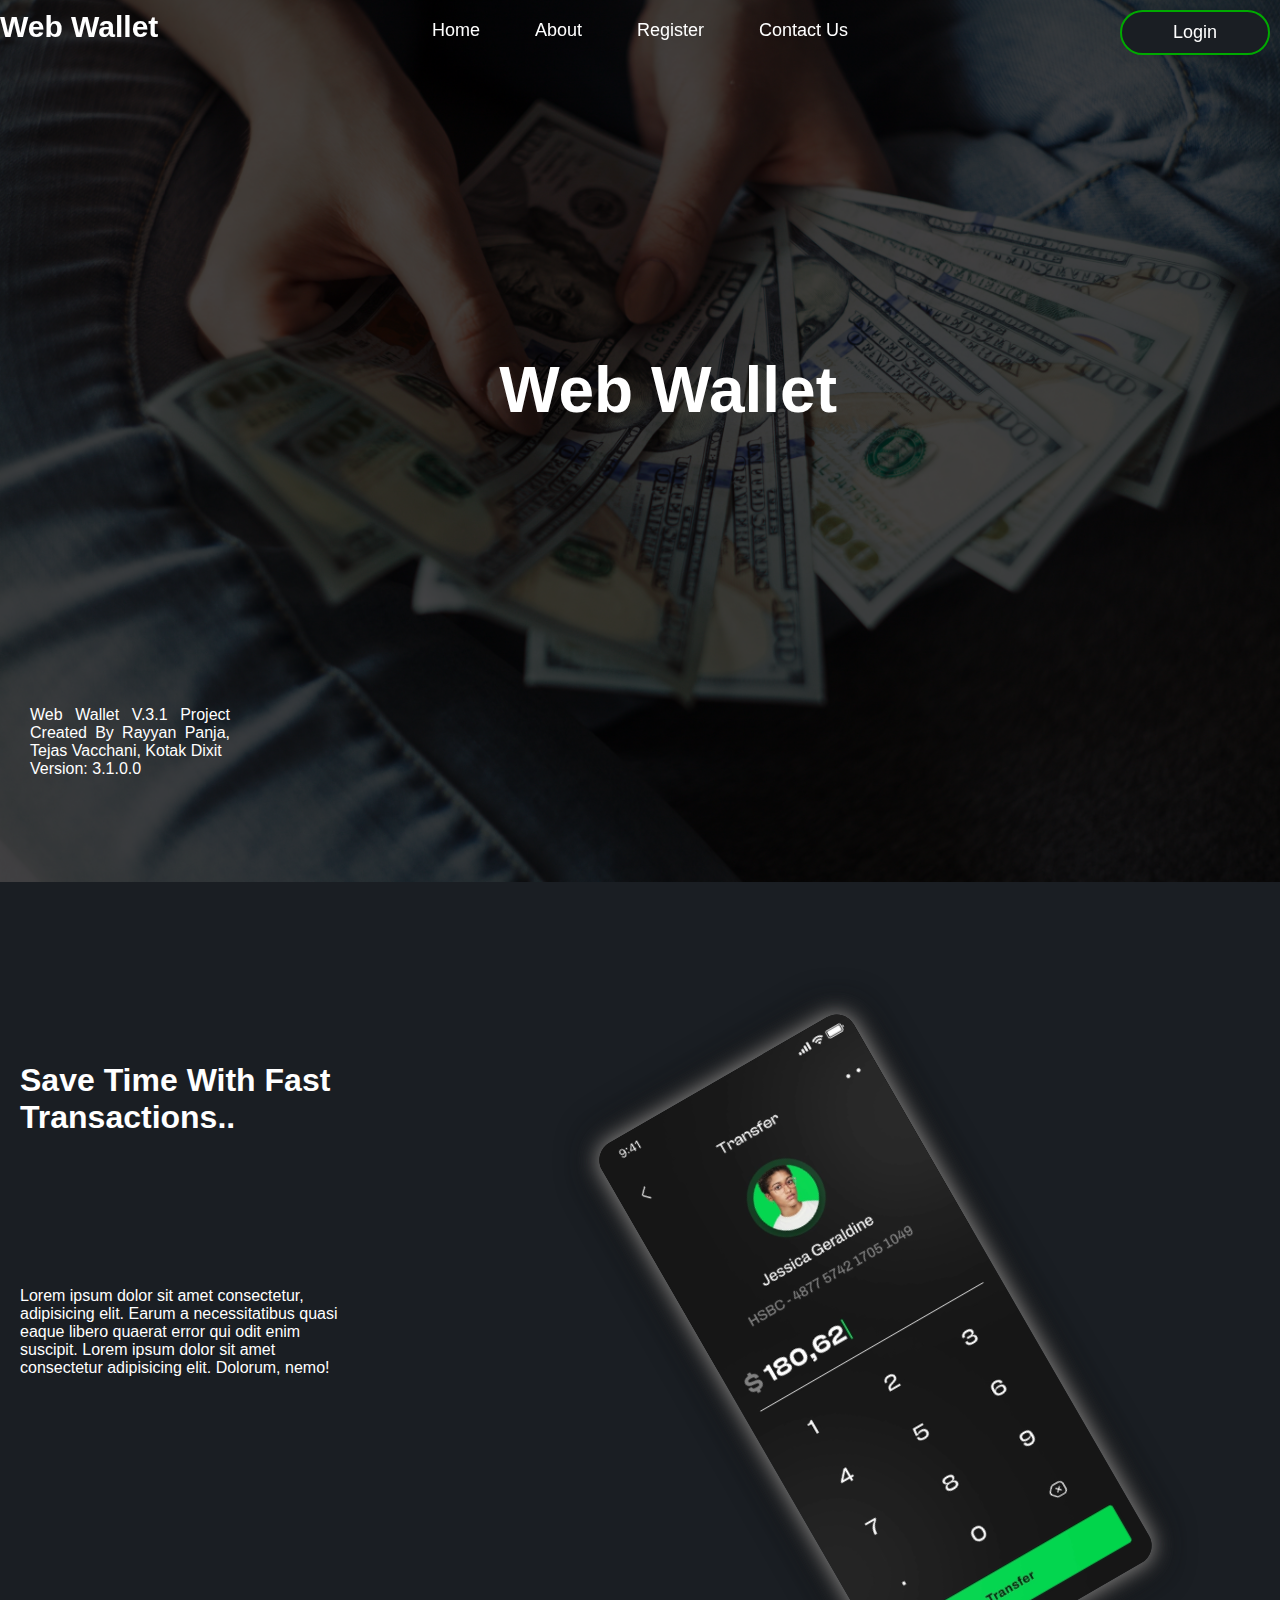
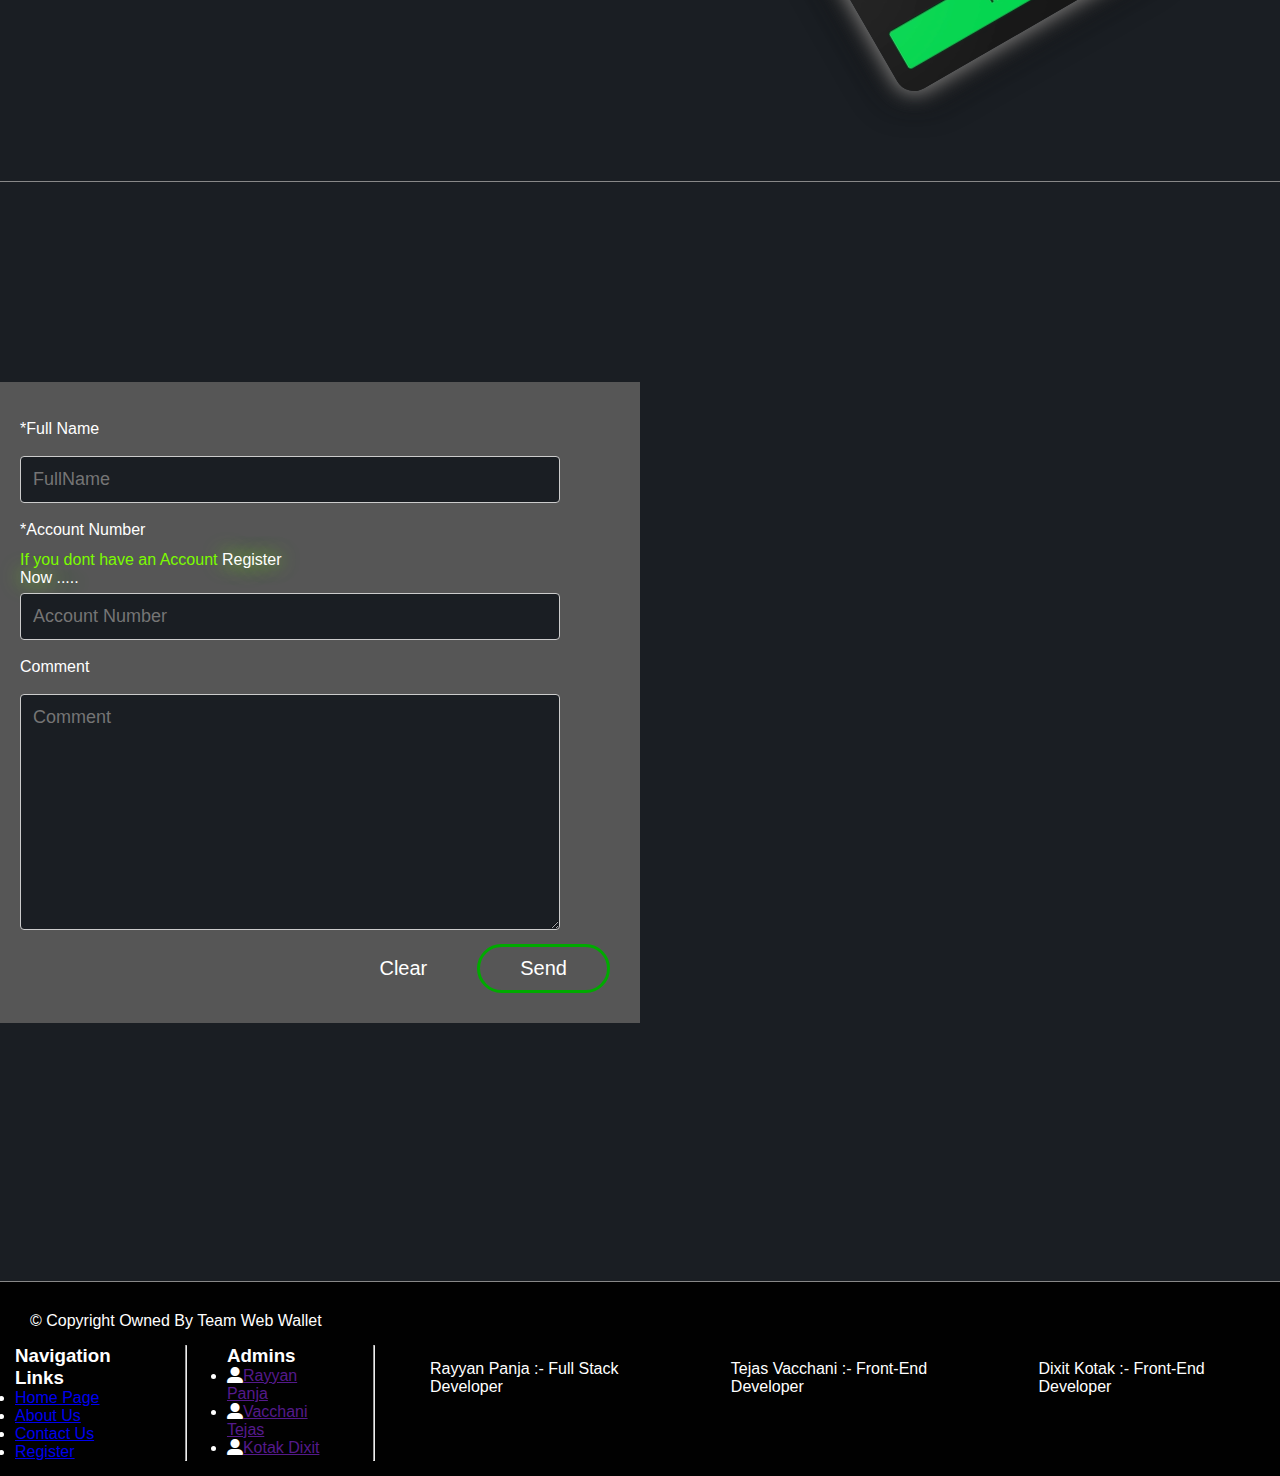
<file: index.html>
<!DOCTYPE html>
<html lang="en">

<head>
    <meta charset="UTF-8">
    <meta http-equiv="X-UA-Compatible" content="IE=edge">
    <meta name="viewport" content="width=device-width, initial-scale=1.0">
    <title>Web Wallet</title>
    <!-- Google Fonts -->
    <link href="http://fonts.cdnfonts.com/css/clash-display" rel="stylesheet">
    <!-- Icon Library -->
    <link rel="stylesheet" href="assets/icons/fontawesome-free-6.1.2-web/fontawesome-free-6.1.2-web/css/all.css">
    <!-- Css -->
    <link rel="stylesheet" href="assets/css/style.css">
    <link rel="stylesheet" href="assets/css/nav.css">
    <link rel="stylesheet" href="assets/css/form.css">
    <link rel="stylesheet" href="assets/css/mediaq.css">
</head>

<body id="Home">


    <div class="hidden-login-form" id="login-form">
        <button type="submit" class="close-btn" onclick="loginform()">X</button>
        <form action="assets/php/login.php" method="post">
            <div class="row">
                <div class="col-lab">
                    <label for="Account Number">Account Number</label>
                </div>
                <div class="col-inp">
                    <input type="number" name="accountnumber" id="accno" class="input" placeholder="Account Number">
                </div>
            </div>
            <div class="row">
                <div class="col-lab">
                    <label for="Password">Password</label>
                </div>
                <div class="col-inp">
                    <input type="password" name="password" id="psw" class="input" placeholder="Password">
                    <a href="">Forget Password??</a>
                </div>
                <div class="row">
                    <div class="btn-set">
                        <button type="submit" class="cancle-btn">Clear</button>
                        <button type="submit" class="ok-btn">Login</button>
                    </div>
                </div>
                <div class="row">
                    <p>Dont Have an Account Register Now</p>
                    <a href="">Register</a>
                </div>
            </div>
        </form>
    </div>
    <header>
        <img src="assets/img/hero-img.jpg" class="hero-img">
        <div class="new-login">
            <button type="submit" class="nav-btn" onclick="loginform()">Login</button>
        </div>
        <nav class="navbar" id="nav">
            <div class="nav-logo">
                <a href="#Home">
                    <h1>Web Wallet</h1>
                </a>
            </div>
            <a href="#Home" class="nav-link">Home</a>
            <a href="#About" class="nav-link">About</a>
            <a href="assets/html/register.html" class="nav-link">Register</a>
            <a href="#Contact" class="nav-link">Contact Us</a>
            <a href="javascript:void(0)" class="icon" onclick="navbarresponse()"><i class="fa fa-bars"></i></a>
            <div class="nav-login">
                <button type="submit" class="nav-btn" onclick="loginform()">Login</button>
            </div>
        </nav>

        <div class="main-logo">
            <h1>Web Wallet</h1>
        </div>
        <div class="hero-txt">
            <p>Web Wallet V.3.1 Project Created By Rayyan Panja, Tejas Vacchani, Kotak Dixit</p>
            <p>Version: 3.1.0.0</p>
        </div>
    </header>

    <section id="About">

        <h1>Save Time With Fast Transactions..</h1>

        <div class="about-txt">
            <p>Lorem ipsum dolor sit amet consectetur, adipisicing elit. Earum a necessitatibus quasi eaque libero
                quaerat error qui odit enim suscipit. Lorem ipsum dolor sit amet consectetur adipisicing elit. Dolorum,
                nemo!</p>
        </div>

        <div class="about-img">
            <img src="assets/img/mobile.png" alt="">
        </div>

    </section>

    <section id="Contact">
        <div class="form-contact-container">
            <form action="" method="post">
                <div class="row">
                    <div class="col-lab">
                        <label for="Name">*Full Name</label>
                    </div>
                    <div class="col-inp">
                        <input type="text" name="name" id="name" class="input" placeholder="FullName">
                    </div>
                </div>
                <div class="row">
                    <div class="col-lab">
                        <label for="Account">*Account Number</label>
                        <p style="color:lawngreen;">If you dont have an Account
                            <a href="assets/html/register.html">
                                Register Now
                            </a>
                        </p>
                    </div>
                    <div class="col-inp">
                        <input type="number" name="accountnumber" id="accno" class="input" placeholder="Account Number">
                    </div>
                </div>
                <div class="row">
                    <div class="col-lab">
                        <label for="msg">Comment</label>
                    </div>
                    <div class="col-inp">
                        <textarea name="comment" id="comment" cols="30" rows="10" class="input"
                            placeholder="Comment"></textarea>
                    </div>
                </div>
                <div class="row">
                    <div class="btn-set">
                        <button type="reset" class="cancle-btn">Clear</button>
                        <button type="submit" class="ok-btn">Send</button>
                    </div>
                </div>
            </form>
        </div>
    </section>

    <footer>
        <p>&copy; Copyright Owned By Team Web Wallet </p>
        <div class="flex">

            <nav class="footer-nav-1">
                <h3>Navigation Links</h3>
                <ul>
                    <li><a href="#" class="footer-links">Home Page</a></li>
                    <li><a href="#" class="footer-links">About Us</a></li>
                    <li><a href="#" class="footer-links">Contact Us</a></li>
                    <li><a href="#" class="footer-links">Register</a></li>
                </ul>
            </nav>
            <hr>
            <nav class="footer-nav-2">
                <h3>Admins</h3>
                <ul>
                    <li><i class="fa fa-user-alt"></i><a href="">Rayyan Panja</a></li>
                    <li><i class="fa fa-user-alt"></i><a href="">Vacchani Tejas</a></li>
                    <li><i class="fa fa-user-alt"></i><a href="">Kotak Dixit</a></li>
                </ul>
            </nav>
            <hr>
            <p>Rayyan Panja :- Full Stack Developer</p>
            <p>Tejas Vacchani :- Front-End Developer</p>
            <p>Dixit Kotak :- Front-End Developer</p>
        </div>
    </footer>

</body>
<script src="assets/js/main.js"></script>

</html>
</file>
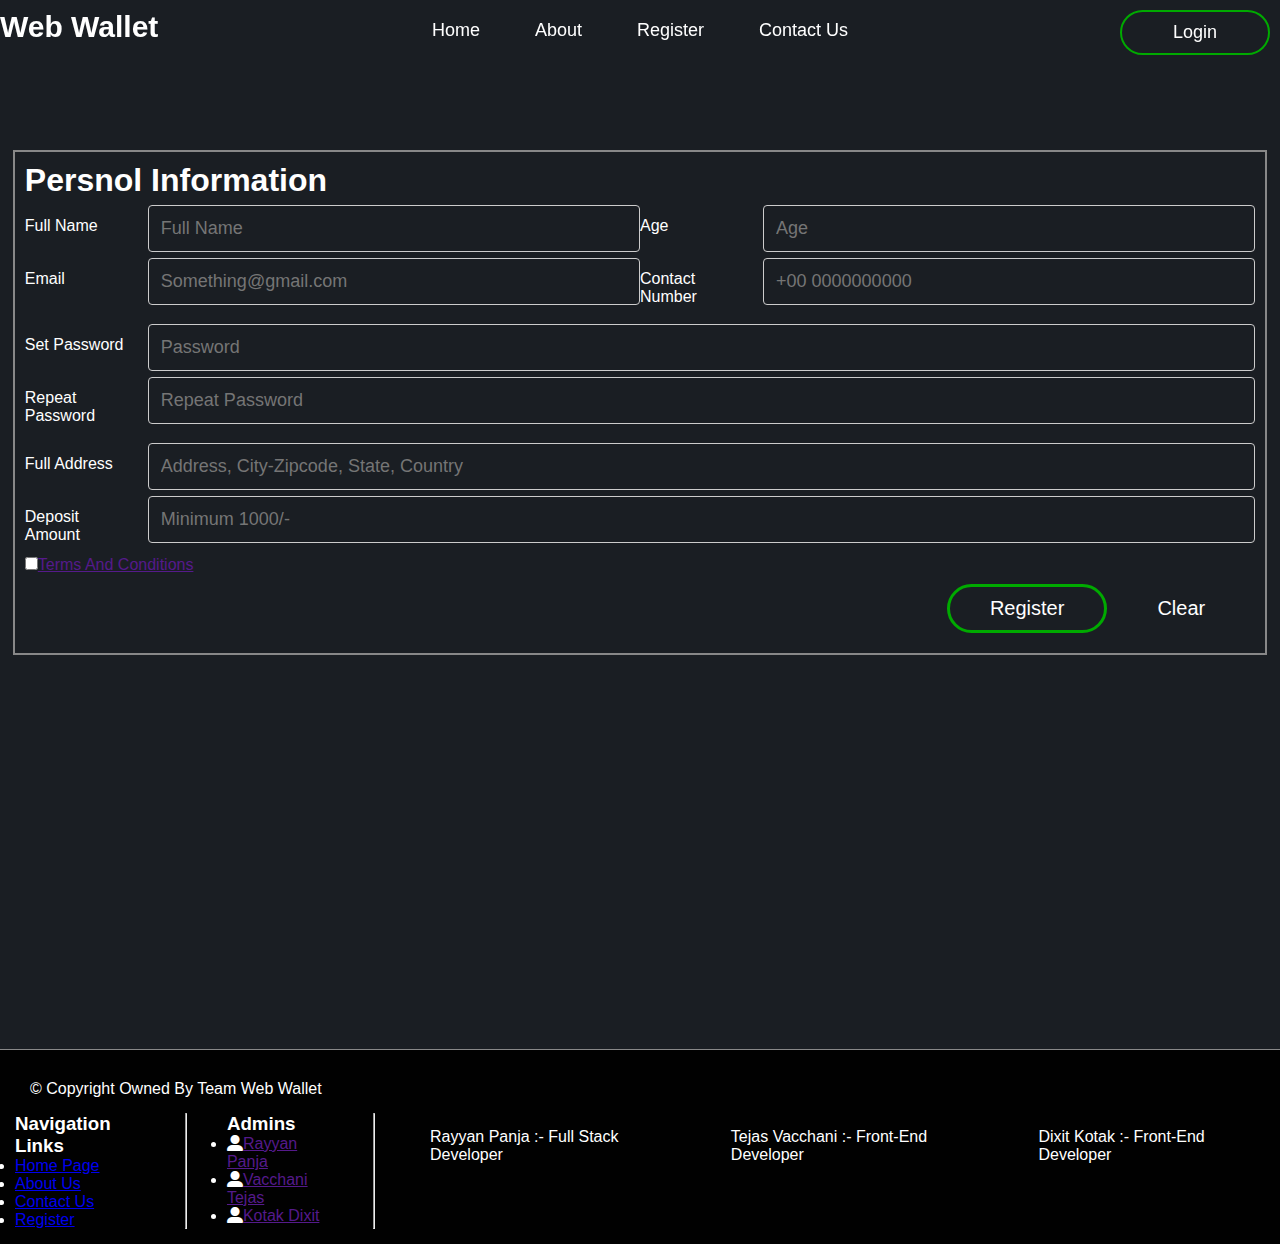
<file: assets/html/register.html>
<!DOCTYPE html>
<html lang="en">

<head>
    <meta charset="UTF-8">
    <meta http-equiv="X-UA-Compatible" content="IE=edge">
    <meta name="viewport" content="width=device-width, initial-scale=1.0">
    <title>Web Wallet</title>
    <!-- Google Fonts -->
    <link href="http://fonts.cdnfonts.com/css/clash-display" rel="stylesheet">
    <!-- Icon Library -->
    <link rel="stylesheet" href="../icons/fontawesome-free-6.1.2-web/fontawesome-free-6.1.2-web/css/all.css">
    <!-- Css -->
    <link rel="stylesheet" href="../css/style.css">
    <link rel="stylesheet" href="../css/nav.css">
    <link rel="stylesheet" href="../css/form.css">
    <link rel="stylesheet" href="../css/mediaq.css">
</head>

<body id="Home">

    <nav class="navbar" id="nav">
        <div class="nav-logo">
            <a href="#Home">
                <h1>Web Wallet</h1>
            </a>
        </div>
        <a href="../../index.html" class="nav-link">Home</a>
        <a href="../../index.html #About" class="nav-link">About</a>
        <a href="register.html" class="nav-link">Register</a>
        <a href="../../index.html #Contact" class="nav-link">Contact Us</a>
        <a href="javascript:void(0)" class="icon" onclick="navbarresponse()"><i class="fa fa-bars"></i></a>
        <div class="nav-login">
            <button type="submit" class="nav-btn" onclick="loginform()">Login</button>
        </div>
    </nav>

    <main>
        <section style="width:100%; height:100vh;">
            <div class="register-form-container">
                <form action="../php/main-register.php" method="post">
                    <h1>Persnol Information</h1>
                    <div class="row">
                        <div class="col-lab">
                            <label for="Name">Full Name</label>
                        </div>
                        <div class="col-inp-short">
                            <input type="text" name="name" id="name" class="input" placeholder="Full Name" required>
                        </div>
                        <div class="col-lab">
                            <label for="Age">Age</label>
                        </div>
                        <div class="col-inp-short">
                            <input type="number" name="age" id="age" class="input" placeholder="Age" required>
                        </div>
                    </div>
                    <div class="row">
                        <div class="col-lab">
                            <label for="Email">Email</label>
                        </div>
                        <div class="col-inp-short">
                            <input type="email" name="email" id="email" class="input" required
                                placeholder="Something@gmail.com">
                        </div>
                        <div class="col-lab">
                            <label for="phone">Contact Number</label>
                        </div>
                        <div class="col-inp-short">
                            <input type="tel" name="contact" id="contact" class="input" required
                                placeholder="+00 0000000000">
                        </div>
                    </div>
                    <div class="row">
                        <div class="col-lab">
                            <label for="password">Set Password</label>
                        </div>
                        <div class="col-inp">
                            <input type="password" name="password1" id="psw1" class="input" required
                                placeholder="Password">
                        </div>
                    </div>

                    <div class="row">
                        <div class="col-lab">
                            <label for="repass">Repeat Password</label>
                        </div>
                        <div class="col-inp">
                            <input type="password" name="password2" id="psw2" class="input"
                                placeholder="Repeat Password" oninput="comparepsw()" required>
                        </div>
                        <p id="pswstring" style="display:none;">*Password Does'nt Match</p>
                    </div>

                    <div class="row">
                        <div class="col-lab">
                            <label for="Address">Full Address</label>
                        </div>
                        <div class="col-inp">
                            <input type="text" name="address" id="address" class="input"
                                placeholder="Address, City-Zipcode, State, Country" required>
                        </div>
                        <div class="col-lab">
                            <label for="deposit">Deposit Amount</label>
                        </div>
                        <div class="col-inp">
                            <input type="number" name="amount" id="amount" class="input" required
                                placeholder="Minimum 1000/-" min="1000">
                        </div>
                    </div>
                    <div class="row">
                        <input type="checkbox" name="terms" id="terms" required><a href="">Terms And Conditions</a>
                        <div class="btn-set">
                            <button type="submit" class="ok-btn">Register</button>
                            <button type="reset" class="cancle-btn">Clear</button>
                        </div>
                    </div>
                </form>
            </div>
        </section>
    
    </main>



    <footer>
        <p>&copy; Copyright Owned By Team Web Wallet </p>
        <div class="flex">

            <nav class="footer-nav-1">
                <h3>Navigation Links</h3>
                <ul>
                    <li><a href="#" class="footer-links">Home Page</a></li>
                    <li><a href="#" class="footer-links">About Us</a></li>
                    <li><a href="#" class="footer-links">Contact Us</a></li>
                    <li><a href="#" class="footer-links">Register</a></li>
                </ul>
            </nav>
            <hr>
            <nav class="footer-nav-2">
                <h3>Admins</h3>
                <ul>
                    <li><i class="fa fa-user-alt"></i><a href="">Rayyan Panja</a></li>
                    <li><i class="fa fa-user-alt"></i><a href="">Vacchani Tejas</a></li>
                    <li><i class="fa fa-user-alt"></i><a href="">Kotak Dixit</a></li>
                </ul>
            </nav>
            <hr>
            <p>Rayyan Panja :- Full Stack Developer</p>
            <p>Tejas Vacchani :- Front-End Developer</p>
            <p>Dixit Kotak :- Front-End Developer</p>
        </div>
    </footer>

</body>
<script src="../js/main.js"></script>

</html>
</file>
<file: assets/css/style.css>
@import url('http://fonts.cdnfonts.com/css/clash-display');
@import url(mediaq.css);

* {
    padding: 0;
    margin: 0;
    box-sizing: border-box;
    font-family: var(--font-fam);
}

*::selection {
    background-color: var(--accent-clr);
    color: var(--white-clr);
}

::-webkit-scrollbar {
    width: 3px;
}

::-webkit-scrollbar-thumb {
    background: var(--accent-clr);

}

html {
    scroll-behavior: smooth;
}

body {
    background-color: var(--primary-clr);
    width: 100%;
    color: var(--white-clr);
    overflow-x: hidden;
}

header {
    display: block;
    position: relative;
    width: 100%;
    height: 98vh;
    background-color: black;
    user-select: none;
}
section{
    border-bottom: 1px solid #888888;
}

.hero-img {
    background-color: black;
    position: absolute;
    width: 100%;
    height: 100%;
    opacity: 0.28;
    top: 0;
    -webkit-user-drag: none;
}

.main-logo {
    position: absolute;
    top: 40%;
    left: 39%;
    font-size: var(--font-head);
}

.hero-txt {
    position: absolute;
    top: 80%;
    left: 30px;
    width: 200px;
    text-align: justify;
}

#About {
    position: relative;
    width: 100%;
    height: 100vh;
    padding: 20px;
    background: var(--primary-clr);
}

#About h1 {
    top: 20%;
    position: absolute;
    width: 350px;
    font-size: var(--font-head);
}

.about-txt p {
    position: absolute;
    top: 45%;
    width: 25%;
    font-size: var(--font-txt);
}

.about-img {
    display: block;
    position: absolute;
    left: 50%;
    top: 20%;
    height: 30vh;
    border-radius: 20px;
    background: black;
    transform: rotate(-30deg);
}

.about-img img {
    width: 100%;
    height: 70vh;
    border-radius: 20px;
    box-shadow: 0 0 20px 2px grey,
                0 0 30px 2px #383737,
                0 0 40px 2px #000;
    user-select: none;
    -webkit-user-drag: none;
}
#Contact{
    display: block;
    position: relative;
    width: 100%;
    height: 100vh;
    background: var(--primary-clr) ;
}
footer{
    position: relative;
    width: 100%;
    padding: 15px;
    background: #010101;
    bottom: 0;
}
footer p{
    padding: 15px;
}
.flex{
    display: flex;
    gap: 40px;
}

/* Index.php Styles.. */
.name{
    font-size: 35px;
}
.logout{
    position: absolute;
    top: 55%;
    left: 45%;
}
.logout-btn{
    width: 200px;
    font-size: 21px;
    font-weight: bolder;
    padding: 15px;
    border: 2px solid orangered;
    border-radius: 70px;
    color: var(--white-clr);
    background-color: var(--primary-clr);
    transition-duration: 500ms;
}
.logout-btn:hover{
    background-color: #000;
    box-shadow: 0 0 20px 2px orangered;
}

/* KeyBoard */
.keyboard{
    position: relative;
    margin-top: 10px;
    display: grid;
    grid-template-columns: repeat(3,1fr);
    gap: 5px;
}
.key{
    display: flex;
    justify-content: center;
    align-items: center;
    width: 100%;
    padding: 20px;
    background: transparent;
    color: var(--white-clr);
    border: 1px solid var(--white-clr);
    font-size: 20px;
}
.key:hover{
    background: var(--accent-clr);
    color: aliceblue;
}
</file>
<file: assets/css/nav.css>
@import url(mediaq.css);
/* Navigation Styles */
* {
    box-sizing: border-box;
}

.navbar {
    width: 100%;
    padding: 10px;
    display: flex;
    position: fixed;
    top: 0;
    gap: 15px;
    background: transparent;
    justify-content: center;
    z-index: 999;
}

.nav-link {
    text-decoration: none;
    padding: 10px 20px;
    font-size: 18px;
    background: transparent;
    color: var(--white-clr);
    transition-duration: 500ms;
}

.nav-link:hover,
.nav-link:focus {
    border: 1px solid var(--accent-clr);
}

.nav-logo {
    position: absolute;
    left: 0;

}

.nav-logo a {
    text-decoration: none;
    color: var(--white-clr);
}
.nav-logo h1{
    font-size: 30px;
}

.nav-login {
    position: absolute;
    right: 10px;
}

.nav-btn {
    width: 150px;
    padding: var(--btn-padding);
    border: 2px solid var(--accent-clr);
    background: var(--primary-clr);
    color: var(--white-clr);
    font-size: 18px;
    border-radius: 75px;
    transition-duration: 500ms;
    cursor: pointer;
}

.nav-btn:hover {
    background-color: black;
    box-shadow: 0 0 30px 0 var(--accent-clr);
}
.nav-login-btn{
    display: none;
}
.icon{
    display: none;
}
.new-login{
    display: none;
}
</file>
<file: assets/css/form.css>
@import url(mediaq.css);

.input{
  width: 100%;
  padding: 12px;
  font-size: 18px;
  border: 1px solid #ccc;
  background-color: transparent;
  border-radius: 4px;
  resize: vertical;
  background: var(--primary-clr);
  color: var(--accent-clr);
}

label {
  padding: 12px 12px 12px 0;
  display: inline-block;
}

.col-lab {
    float: left;
    width: 45%;
    margin-top: 6px;
  }

.col-inp {
  float: left;
  width: 90%;
  margin-top: 6px;
}

.col-inp-short{
    float: left;
    width: 40%;
    margin-top: 6px;
}

/* Clear floats after the columns */
.row:after {
  content: "";
  display: table;
  clear: both;
}


  /* Clear floats after the columns */
  .row:after {
    content: "";
    display: table;
    clear: both;
  }
  

/* Basic Structure Ends */
.form-contact-container {
    margin-top: 200px;
    padding: 20px;
    width: 50%;
    background: var(--light-accent);
}

.form-contact-container a {
    text-decoration: none;
    font-family: var(--font-fam);
    color: white;
    text-shadow: 0 0 20px lawngreen;
}

.form-contact-container a::after {
    content: '.....';
}

.btn-set {
    display: flex;
    gap: 10px;
    top: 50%;
    flex: 1 1 50%;
    padding: 10px;
    justify-content: end;
}

.ok-btn,
.cancle-btn {
    padding: 10px 40px;
    border: 0;
    background-color: transparent;
    color: var(--white-clr);
    font-size: 20px;
    transition-duration: 500ms;
    cursor: pointer;
    border-radius: 75px;
}

.ok-btn {
    border: 3px solid var(--accent-clr);
}

.ok-btn:hover {
    background-color: var(--accent-clr);
    color: var(--white-clr);
    box-shadow: 0 0 10px 2px #000;
}

.cancle-btn:hover {
    border: 2px solid red;
    opacity: 0.1;
}

/* Login Form Starts */
.hidden-login-form{
    display: none;
}
.visible-login-form{
    position: absolute;
    top: 30%;
    left: 35%;
    width: 35%;
    height: 70vh;
    padding: 30px;
    box-shadow: 0 0 50px 0 indigo;
    background: var(--primary-clr);
    z-index: 99999;
}
.visible-login-form .input{
    width: 100%;
    border: 2px solid var(--secondary-clr);
}
.visible-login-form .btn-set{
    justify-content: end;
}
.close-btn{
    position: absolute;
    right: 20px;
    top: 0;
    padding: 2px;
    border: 0;
    background: transparent;
    font-size: 32px;
    color: white;
    text-shadow: 0 0 20px black;
}
.visible-login-form .btn-set{
  display: flex;
  position: absolute;
  top: 70%;
  left: 45%;
}

/* Registration Form Starts */
.register-form-container{
    width: 98%;
    margin: auto;
    margin-top: 150px;
    padding: 10px;
    border: 2px solid var(--secondary-clr);
}
.register-form-container .col-lab {
    float: left;
    width: 10%;
    margin-top: 6px;
  }
  .register-form-container .input{
    color: var(--accent-clr);
  }

  .acc-container{
    position: absolute;
    top: 50%;
    width: 100%;
    padding: 15px;
    font-size: 32px;
    background: #000;
    color: var(--accent-clr);
  }

  /* Transfer */
  .form-transfer-container{
    position: absolute;
    display: block;
    border-radius: 10px;
    width: 30%;
    height: 80vh;
    top: 20%;
    left: 35%;
    padding: 15px;
    border: 2px solid #ccc;
    box-shadow: 0 0 20px 5px rgba(226, 40, 152, 0.215);
  }
  .form-transfer-container .col-inp{
    width: 100%;
  }
  .transfer-btn{
    position: relative;
    bottom: 0;
    margin: 0;
    width: 95%;
    padding: 15px;
    font-size: 25px;
    font-weight: bolder;
    background: var(--accent-clr);
    color: #ccc;
  }
</file>
<file: assets/css/mediaq.css>
@import url(form.css);
@import url(nav.css);
@import url(style.css);

:root {
    --primary-clr: #1A1E23;
    --accent-clr: #00AA00;
    --accent2-clr: #990a7f;
    --secondary-clr: #888888;
    --light-accent: #565656;
    --white-clr: #FFFFFF;
    --font-head: 32px;
    --font-txt: 16px;
    --font-fam: 'Clash Display', sans-serif;
    --btn-padding: 10px;
    --responsive-width: 100vw;
}

@media screen and (max-width:660px) {
    * {
        overflow-x: hidden;
    }

}

/* Navbar............ */
@media screen and (max-width: 660px) {

    .navbar {
        position: fixed;
        top: 0;
        width: var(--responsive-width);
        height: 50px;
        padding: 15px;
        z-index: 1;
        background: black;
    }

    .navbar .nav-link {
        display: none;
    }

    .navbar-responsive {
        position: fixed;
        top: 0;
        display: grid;
        width: var(--responsive-width);
        background-color: black;
        color: white;
        justify-content: left;
        z-index: 9999;
    }

    .icon {
        display: block;
        position: absolute;
        top: 20px;
        right: 30px;
        color: white;
        text-decoration: none;
    }

    .nav-login {
        display: none;
    }
    .new-login{
        display: block;
        position: absolute;
        left: 35%;
        top: 60%;
    }
}

/* Header,Sections,Hero-Section............. */
@media screen and (max-width:660px) {

    section,
    header {
        width: var(--responsive-width);
        z-index: 1;
    }

    header {
        margin-top: 50px;
        width: var(--responsive-width);
        height: 50vh;
    }

    body {
        width: var(--responsive-width);
    }

    .hero-img {
        width: var(--responsive-width);
    }

    .main-logo {
        width: var(--responsive-width);
        left: 10px;
    }
}

/* About Section */
@media screen and (max-width:660px) {
    #About h1 {
        top: 20px;
    }

    .about-txt p {
        position: absolute;
        top: 30%;
        width: 100%;
        font-size: var(--font-txt);
    }

    .about-img {
        display: contents;
        position: relative;
        height: 50vh;
        border-radius: 20px;
        background-size: cover;
        background: black;
        transform: rotate(0deg);
    }

    .about-img img {
        position: absolute;
        width: 50%;
        height: 50vh;
        left: 25%;
        top: 50%;
        border-radius: 20px;
        box-shadow: 0 0 20px 2px grey,
            0 0 30px 2px #383737,
            0 0 40px 2px #000;
        user-select: none;
        -webkit-user-drag: none;
    }
}

/* Contact */
@media screen and (max-width:660px) {
    .form-contact-container {
        margin-top: 200px;
        width: var(--responsive-width);
        background: var(--light-accent);
    }

}

/* Footer */
@media screen and (max-width:660px) {
    footer {
        width: var(--responsive-width);
        padding: 15px;
        background: #010101;
    }

    .flex {
        display: grid;
    }

    footer p {
        padding: 15px;
    }


}

@media screen and (max-width:660px) {

    .col-inp,
    .col-inp-short,
    .col-lab,
    .input,
    label {
        width: var(--responsive-width);
    }

    .register-form-container .col-lab {
        width: 100%;
    }

    .visible-login-form {
        position: fixed;
        bottom: 30%;
        width: 100%;
        left: 0;
    }

    .visible-login-form .btn-set {
        display: grid;
        left: 0;
        width: 100%;
        justify-content: start;
        align-items: center;
    }

    .visible-login-form .ok-btn,
    .cancle-btn {
        width: 100%;
        padding: 10px 328%;
    }


}

@media screen and (max-width:660px) {
    .keyboard{
        width: var(--responsive-width);
    }
    
}
</file>
